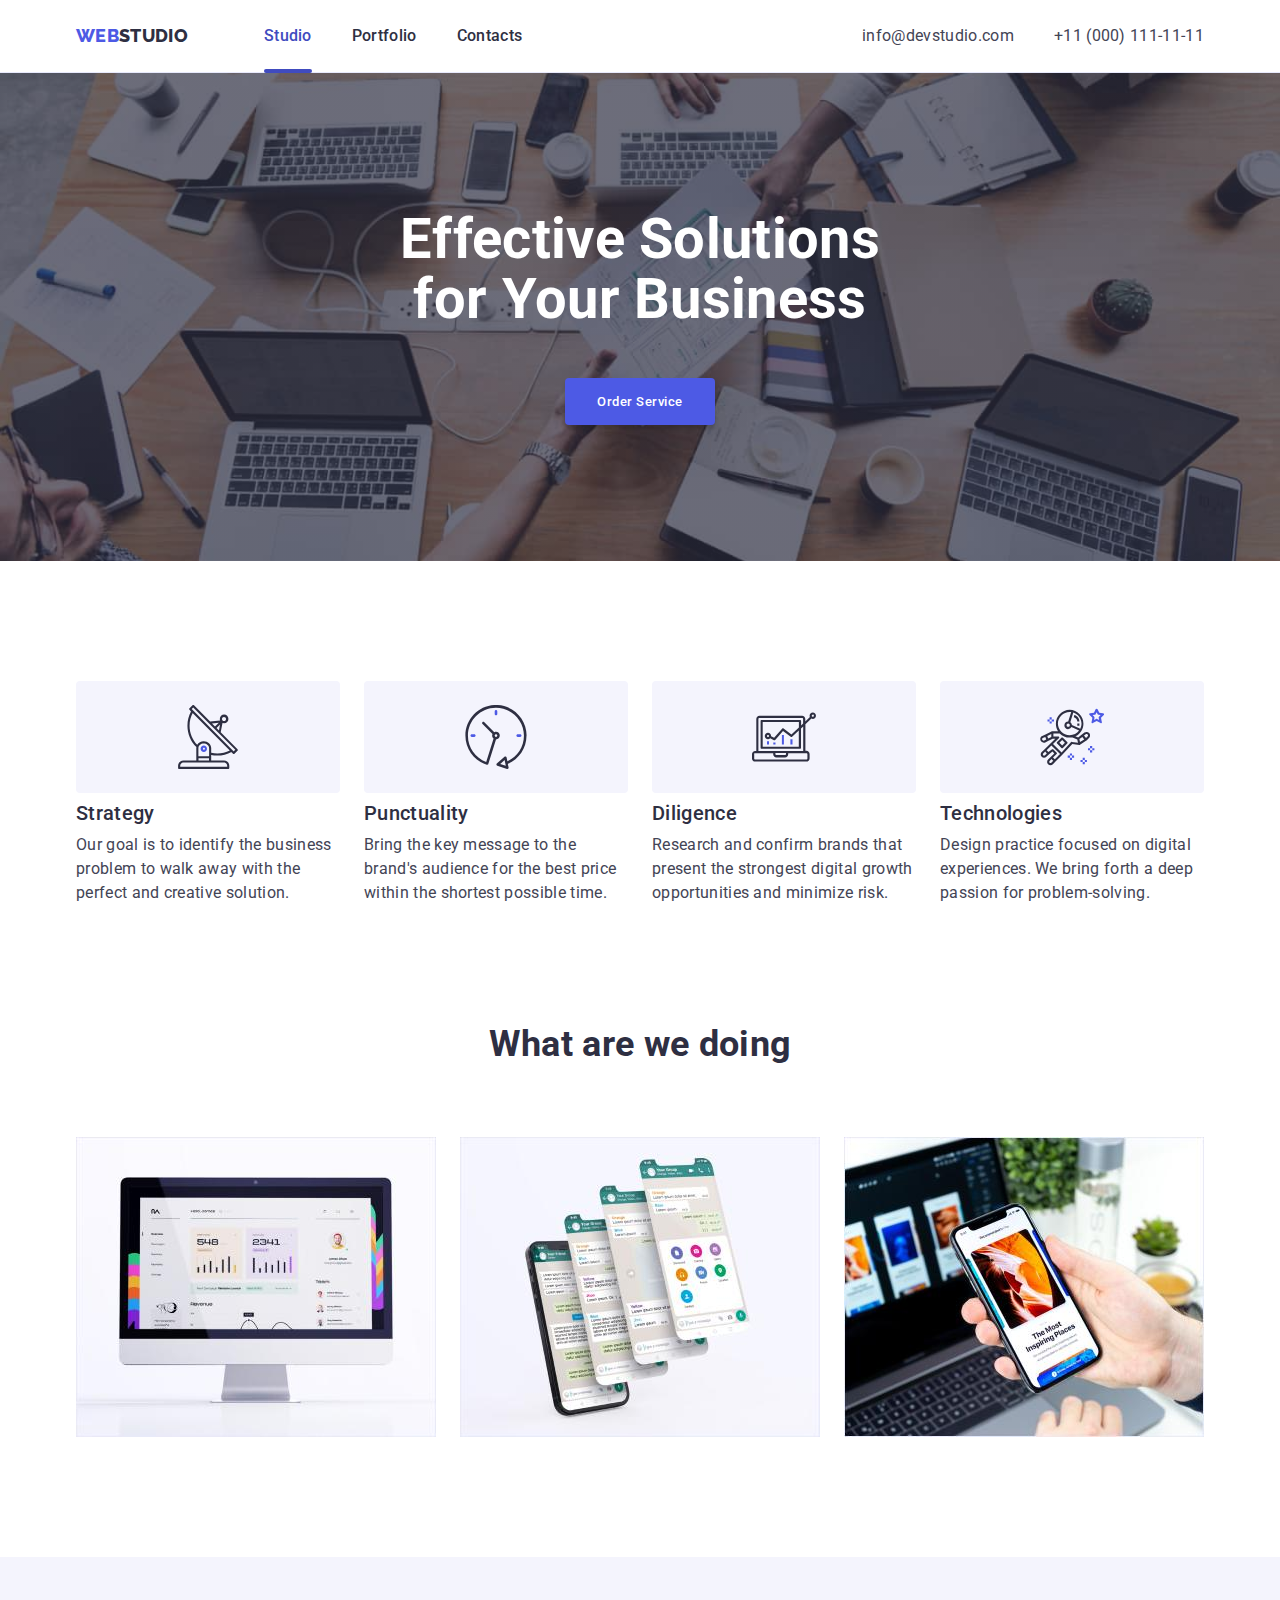
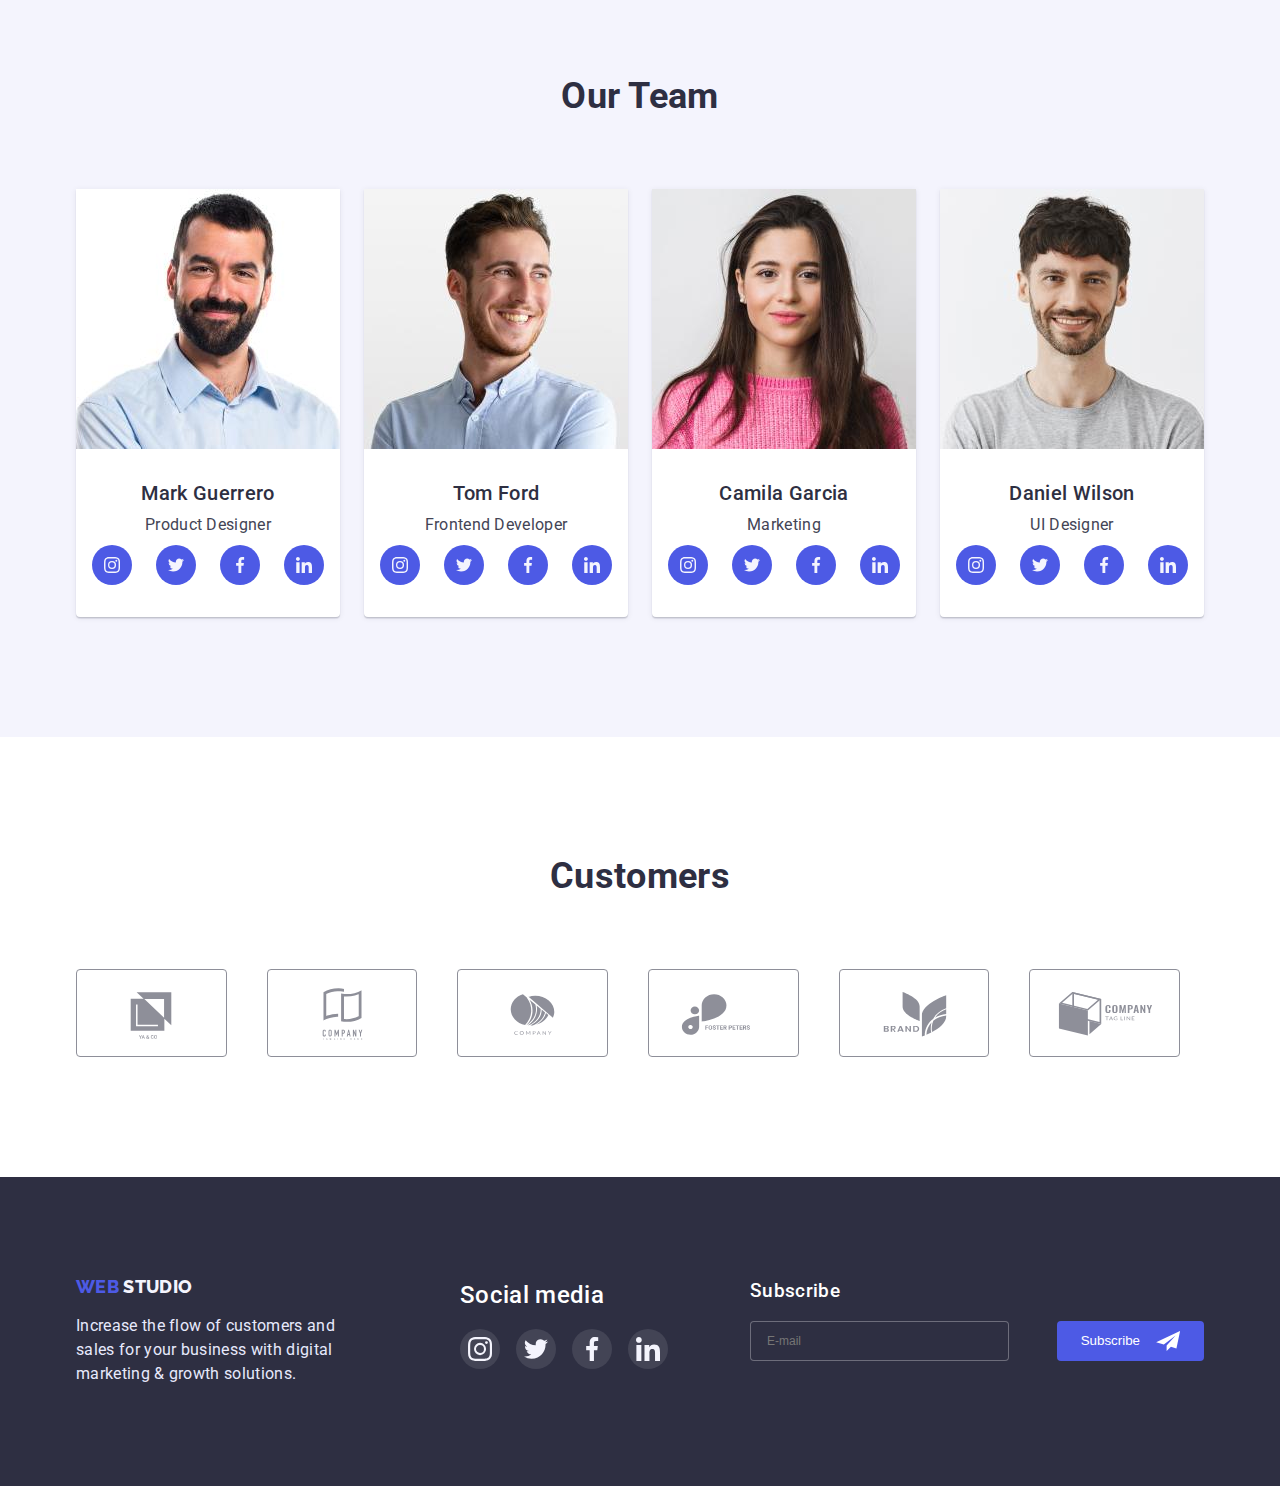
<file: index.html>
<!DOCTYPE html>
<html lang="en">
  <head>
    <meta charset="UTF-8" />
    <meta http-equiv="X-UA-Compatible" content="IE=edge" />
    <meta name="viewport" content="width=device-width, initial-scale=1.0" />
    <title>Document</title>
    <link rel="preconnect" href="https://fonts.googleapis.com" />
    <link rel="preconnect" href="https://fonts.gstatic.com" crossorigin />
    <link
      href="https://fonts.googleapis.com/css2?family=Raleway:wght@800&family=Roboto:wght@400;500;700;900&display=swap"
      rel="stylesheet"
    />
    <link
      rel="stylesheet"
      href="https://cdnjs.cloudflare.com/ajax/libs/modern-normalize/1.1.0/modern-normalize.min.css"
      integrity="sha512-wpPYUAdjBVSE4KJnH1VR1HeZfpl1ub8YT/NKx4PuQ5NmX2tKuGu6U/JRp5y+Y8XG2tV+wKQpNHVUX03MfMFn9Q=="
      crossorigin="anonymous"
      referrerpolicy="no-referrer"
    />
    <link rel="stylesheet" href="./css/styles.css" />
  </head>
  <body>
    <header class="header-navig">
      <div class="burger-container">
        <div class="mobile-container mob-continner">
          <nav class="navig-main">
            <a href="./index.html" class="navig-logo"
              ><span class="navig-logo-item">Web</span>Studio</a
            >
            <ul class="navig-link-list">
              <li class="navig-link-list-item">
                <a href="./index.html" class="navig-link stud-prtfol-activ"
                  >Studio</a
                >
              </li>
              <li class="navig-link-list-item">
                <a href="./portfolio.html" class="navig-link">Portfolio</a>
              </li>
              <li class="navig-link-list-item">
                <a href="" class="navig-link">Contacts</a>
              </li>
            </ul>
          </nav>
          <button class="mobile-menu-btn js-open-menu" type="button">
            <svg class="mobile-menu-btn-icon-open" width="32" height="22">
              <use
                class="mobile-menu-btn-open"
                href="./images/icons.svg#icon-mob-btn-open"
              ></use>
            </svg>
          </button>
          <address class="header-navig-address">
            <ul class="navig-adress-list">
              <li class="navig-adress-list-item">
                <a href="mailto:info@devstudio.com" class="navig-adress-link"
                  >info@devstudio.com</a
                >
              </li>
              <li class="navig-adress-list-item">
                <a href="tel:+110001111111" class="navig-adress-link"
                  >+11 (000) 111-11-11</a
                >
              </li>
            </ul>
          </address>
        </div>
      </div>
      <div class="container mobile-inner-container">
        <div class="mobile-menu-wraper js-menu-container">
          <button class="mobail-menu js-close-menu">
            <svg class="mobile-menu-btn-icon-close" width="8" height="8">
              <use
                class="mobile-menu-btn-close"
                href="./images/icons.svg#icon-modal-btn"
              ></use>
            </svg>
          </button>
          <nav class="mobile-nav-menu">
            <ul class="mobile-nav-lict">
              <li class="mobile-nav-list-item">
                <a
                  href="./index.html"
                  class="mobile-nav-link mob-nav-link-activ"
                  >Studio</a
                >
              </li>

              <li class="mobile-nav-list-item">
                <a href="./portfolio.html" class="mobile-nav-link">Portfolio</a>
              </li>

              <li class="mobile-nav-list-item">
                <a href="#" class="mobile-nav-link">Contacts</a>
              </li>
            </ul>
          </nav>
          <div class="mobile-wraper">
            <div class="mobile-adress-menu">
              <ul class="mobile-adress-list">
                <li class="mobile-adress-list-item">
                  <a class="mobile-adress-link" href="tel:+110001111111"
                    >+11 (000) 111-11-11</a
                  >
                </li>
                <li class="mobile-adress-list-item">
                  <a
                    class="mobile-adress-link mobile-mail-color"
                    href="mailto:info@devstudio.com"
                    >info@devstudio.com</a
                  >
                </li>
              </ul>
            </div>
            <ul class="mobile-social">
              <li class="mobile-social-list">
                <div class="mobile-social-wraper">
                  <a href="#" class="mobile-social-link">
                    <svg class="mobile-social-svg" width="22" height="22">
                      <use
                        class="mobile-social-icon"
                        href="./images/icons.svg#icon-instagram"
                      ></use>
                    </svg>
                  </a>
                </div>
              </li>
              <li class="mobile-social-list">
                <div class="mobile-social-wraper">
                  <a href="#" class="mobile-social-link">
                    <svg class="mobile-social-svg" width="22" height="22">
                      <use
                        class="mobile-social-icon"
                        href="./images/icons.svg#icon-twitter"
                      ></use>
                    </svg>
                  </a>
                </div>
              </li>
              <li class="mobile-social-list">
                <div class="mobile-social-wraper">
                  <a href="#" class="mobile-social-link">
                    <svg class="mobile-social-svg" width="22" height="22">
                      <use
                        class="mobile-social-icon"
                        href="./images/icons.svg#icon-facebook"
                      ></use>
                    </svg>
                  </a>
                </div>
              </li>
              <li class="mobile-social-list">
                <div class="mobile-social-wraper">
                  <a href="#" class="mobile-social-link">
                    <svg class="mobile-social-svg" width="22" height="22">
                      <use
                        class="mobile-social-icon"
                        href="./images/icons.svg#icon-linkedin"
                      ></use>
                    </svg>
                  </a>
                </div>
              </li>
            </ul>
          </div>
        </div>
      </div>
    </header>
    <!-- Main -->
    <main>
      <!-- Title -->
      <section class="common-section-style hero-bgc">
        <div class="container">
          <h1 class="hero-title">Effective Solutions for Your Business</h1>
          <button type="button" class="hero-title-btn" data-modal-open>
            Order Service
          </button>
        </div>
      </section>
      <!-- Strategy Punctuality Diligence Technologies -->
      <section class="common-section-style description-section">
        <div class="container">
          <h2 class="visually-hidden">Description</h2>
          <ul class="description-list">
            <li class="description-list-item">
              <div class="description-wraper-icon">
                <svg class="description-icon">
                  <use href="./images/icons.svg#icon-antenna"></use>
                </svg>
              </div>
              <h3 class="subtitle subtitle-center">Strategy</h3>
              <p class="description-item-text">
                Our goal is to identify the business problem to walk away with
                the perfect and creative solution.
              </p>
            </li>
            <li class="description-list-item">
              <div class="description-wraper-icon">
                <svg class="description-icon">
                  <use href="./images/icons.svg#icon-clock"></use>
                </svg>
              </div>
              <h3 class="subtitle subtitle-center">Punctuality</h3>
              <p class="description-item-text">
                Bring the key message to the brand's audience for the best price
                within the shortest possible time.
              </p>
            </li>
            <li class="description-list-item">
              <div class="description-wraper-icon">
                <svg class="description-icon">
                  <use href="./images/icons.svg#icon-diagram"></use>
                </svg>
              </div>
              <h3 class="subtitle subtitle-center">Diligence</h3>
              <p class="description-item-text">
                Research and confirm brands that present the strongest digital
                growth opportunities and minimize risk.
              </p>
            </li>
            <li class="description-list-item">
              <div class="description-wraper-icon">
                <svg class="description-icon">
                  <use href="./images/icons.svg#icon-astronaut"></use>
                </svg>
              </div>
              <h3 class="subtitle subtitle-center">Technologies</h3>
              <p class="description-item-text">
                Design practice focused on digital experiences. We bring forth a
                deep passion for problem-solving.
              </p>
            </li>
          </ul>
        </div>
      </section>
      <!-- What are we doing -->
      <section class="common-section-style sections-examples">
        <div class="container">
          <h2 class="section-titles">What are we doing</h2>
          <ul class="section-titles-foto">
            <li class="section-titles-foto-item">
              <img
                srcset="./images/im1.jpg 1x, ./images/im1@2x.jpg 2x"
                src="./images/im1.jpg"
                alt="computer"
                width="360"
              />
            </li>
            <li class="section-titles-foto-item">
              <img
                srcset="./images/im2.jpg 1x, ./images/im2@2x.jpg 2x"
                src="./images/im2.jpg"
                alt="smartfonses"
                width="360"
              />
            </li>
            <li class="section-titles-foto-item">
              <img
                srcset="./images/im3.jpg 1x, ./images/im3@2x.jpg 2x"
                src="./images/im3.jpg"
                alt="comp and smart"
                width="360"
              />
            </li>
          </ul>
        </div>
      </section>
      <!-- Our Team -->
      <section class="common-section-style section-team-bgc">
        <div class="container">
          <h2 class="section-titles">Our Team</h2>
          <ul class="section-team-list">
            <li class="section-team-list-card">
              <img
                srcset="./images/img1.jpg 1x, ./images/img1@2x.jpg 2x"
                src="./images/img1.jpg"
                alt="Mark Guerrero"
                width="264"
              />
              <div class="team-title-item">
                <h3 class="subtitle subtitle-carts">Mark Guerrero</h3>
                <p class="team-title-text">Product Designer</p>
                <ul class="socials-list">
                  <li class="social-link">
                    <a href="#" class="social-item">
                      <svg class="social-icon">
                        <use href="./images/icons.svg#icon-instagram"></use>
                      </svg>
                    </a>
                  </li>
                  <li class="social-link">
                    <a href="#" class="social-item">
                      <svg class="social-icon">
                        <use href="./images/icons.svg#icon-twitter"></use>
                      </svg>
                    </a>
                  </li>
                  <li class="social-link">
                    <a href="#" class="social-item">
                      <svg class="social-icon">
                        <use href="./images/icons.svg#icon-facebook"></use>
                      </svg>
                    </a>
                  </li>
                  <li class="social-link">
                    <a href="#" class="social-item">
                      <svg class="social-icon">
                        <use href="./images/icons.svg#icon-linkedin"></use>
                      </svg>
                    </a>
                  </li>
                </ul>
              </div>
            </li>
            <li class="section-team-list-card">
              <img
                srcset="./images/img2.jpg 1x, ./images/img2@2x.jpg 2x"
                src="./images/img2.jpg"
                alt="Tom Ford"
                width="264"
              />
              <div class="team-title-item">
                <h3 class="subtitle subtitle-carts">Tom Ford</h3>
                <p class="team-title-text">Frontend Developer</p>
                <ul class="socials-list">
                  <li class="social-link">
                    <a href="#" class="social-item">
                      <svg class="social-icon">
                        <use href="./images/icons.svg#icon-instagram"></use>
                      </svg>
                    </a>
                  </li>
                  <li class="social-link">
                    <a href="#" class="social-item">
                      <svg class="social-icon">
                        <use href="./images/icons.svg#icon-twitter"></use>
                      </svg>
                    </a>
                  </li>
                  <li class="social-link">
                    <a href="#" class="social-item">
                      <svg class="social-icon">
                        <use href="./images/icons.svg#icon-facebook"></use>
                      </svg>
                    </a>
                  </li>
                  <li class="social-link">
                    <a href="#" class="social-item">
                      <svg class="social-icon">
                        <use href="./images/icons.svg#icon-linkedin"></use>
                      </svg>
                    </a>
                  </li>
                </ul>
              </div>
            </li>
            <li class="section-team-list-card">
              <img
                srcset="./images/img3.jpg 1x, ./images/img3@2x.jpg 2x"
                src="./images/img3.jpg"
                alt="Camila Garcia"
                width="264"
              />
              <div class="team-title-item">
                <h3 class="subtitle subtitle-carts">Camila Garcia</h3>
                <p class="team-title-text">Marketing</p>
                <ul class="socials-list">
                  <li class="social-link">
                    <a href="#" class="social-item">
                      <svg class="social-icon">
                        <use href="./images/icons.svg#icon-instagram"></use>
                      </svg>
                    </a>
                  </li>
                  <li class="social-link">
                    <a href="#" class="social-item">
                      <svg class="social-icon">
                        <use href="./images/icons.svg#icon-twitter"></use>
                      </svg>
                    </a>
                  </li>
                  <li class="social-link">
                    <a href="#" class="social-item">
                      <svg class="social-icon">
                        <use href="./images/icons.svg#icon-facebook"></use>
                      </svg>
                    </a>
                  </li>
                  <li class="social-link">
                    <a href="#" class="social-item">
                      <svg class="social-icon">
                        <use href="./images/icons.svg#icon-linkedin"></use>
                      </svg>
                    </a>
                  </li>
                </ul>
              </div>
            </li>
            <li class="section-team-list-card">
              <img
                srcset="./images/img4.jpg 1x, ./images/img4@2x.jpg 2x"
                src="./images/img4.jpg"
                alt="Daniel Wilson"
                width="264"
              />
              <div class="team-title-item">
                <h3 class="subtitle subtitle-carts">Daniel Wilson</h3>
                <p class="team-title-text">UI Designer</p>
                <ul class="socials-list">
                  <li class="social-link">
                    <a href="#" class="social-item">
                      <svg class="social-icon">
                        <use href="./images/icons.svg#icon-instagram"></use>
                      </svg>
                    </a>
                  </li>
                  <li class="social-link">
                    <a href="#" class="social-item">
                      <svg class="social-icon">
                        <use href="./images/icons.svg#icon-twitter"></use>
                      </svg>
                    </a>
                  </li>
                  <li class="social-link">
                    <a href="#" class="social-item">
                      <svg class="social-icon">
                        <use href="./images/icons.svg#icon-facebook"></use>
                      </svg>
                    </a>
                  </li>
                  <li class="social-link">
                    <a href="#" class="social-item">
                      <svg class="social-icon">
                        <use href="./images/icons.svg#icon-linkedin"></use>
                      </svg>
                    </a>
                  </li>
                </ul>
              </div>
            </li>
          </ul>
        </div>
      </section>
      <!-- Customers -->
      <section class="common-section-style customers">
        <div class="container">
          <h2 class="section-titles">Customers</h2>
          <ul class="customers-list">
            <li class="customers-link">
              <a href="#" class="customers-item">
                <svg class="customers-icon" width="104" height="56">
                  <use href="./images/icons.svg#icon-ya-co"></use>
                </svg>
              </a>
            </li>
            <li class="customers-link">
              <a href="#" class="customers-item">
                <svg class="customers-icon" width="104" height="56">
                  <use href="./images/icons.svg#icon-co-teg-here"></use>
                </svg>
              </a>
            </li>
            <li class="customers-link">
              <a href="#" class="customers-item">
                <svg class="customers-icon" width="104" height="56">
                  <use href="./images/icons.svg#icon-company"></use>
                </svg>
              </a>
            </li>
            <li class="customers-link">
              <a href="#" class="customers-item">
                <svg class="customers-icon" width="104" height="56">
                  <use href="./images/icons.svg#icon-fos-pet"></use>
                </svg>
              </a>
            </li>
            <li class="customers-link">
              <a href="#" class="customers-item">
                <svg class="customers-icon" width="104" height="56">
                  <use href="./images/icons.svg#icon-brand"></use>
                </svg>
              </a>
            </li>
            <li class="customers-link">
              <a href="#" class="customers-item">
                <svg class="customers-icon" width="104" height="56">
                  <use href="./images/icons.svg#icon-com-teg-line"></use>
                </svg>
              </a>
            </li>
          </ul>
        </div>
      </section>
    </main>
    <!-- WEB STUDIO -->
    <footer class="common-section-style footer-main-bgc">
      <div class="container">
        <div class="footer-wraper">
          <div class="footer-main-wraper-inner">
            <a href="./index.html" class="footer-logo"
              ><span class="footer-logo-item">Web</span> Studio</a
            >
            <p class="footer-text">
              Increase the flow of customers and sales for your business with
              digital marketing & growth solutions.
            </p>
          </div>
          <div class="footer-wraper-inner">
            <h2 class="footer-wraper-inner-title">Social media</h2>
            <ul class="footer-socials-list">
              <li class="footer-social-link">
                <a href="#" class="footer-social-item">
                  <svg class="footer-social-icon">
                    <use href="./images/icons.svg#icon-instagram"></use>
                  </svg>
                </a>
              </li>
              <li class="footer-social-link">
                <a href="#" class="footer-social-item">
                  <svg class="footer-social-icon">
                    <use href="./images/icons.svg#icon-twitter"></use>
                  </svg>
                </a>
              </li>
              <li class="footer-social-link">
                <a href="#" class="footer-social-item">
                  <svg class="footer-social-icon">
                    <use href="./images/icons.svg#icon-facebook"></use>
                  </svg>
                </a>
              </li>
              <li class="footer-social-link">
                <a href="#" class="footer-social-item">
                  <svg class="footer-social-icon">
                    <use href="./images/icons.svg#icon-linkedin"></use>
                  </svg>
                </a>
              </li>
            </ul>
          </div>
          <form class="foter-form-wraper" name="footer-form">
            <h3 class="footer-wraper-inner-title">Subscribe</h3>

            <div class="footer-wraper-btn">
              <label for="footer-email"></label>
              <input
                class="footer-form-email"
                type="email"
                name="email"
                id="footer-email"
                placeholder="E-mail"
              />
              <!-- <div class="fotter-btn-inner"> -->
              <button class="footer-form-btn" type="submit">
                Subscribe
                <svg class="footer-form-icon" width="24" height="20">
                  <use href="./images/icons.svg#icon-form-telegram"></use>
                </svg>
              </button>
              <!-- </div> -->
            </div>
          </form>
        </div>
      </div>
    </footer>
    <!-- Modal winow -->
    <div class="back-drop is-hidden" data-modal>
      <div class="modal">
        <button class="modal-btn-close" type="button" data-modal-close>
          <svg class="modal-btn-svg" width="8" height="8">
            <use href="./images/icons.svg#icon-modal-btn"></use>
          </svg>
        </button>
        <!-- Modal form -->

        <h2 class="modal-form-title">
          Leave your contacts and we will call you back
        </h2>
        <form class="modal-form-list" name="modal-form">
          <label for="user-name" class="modal-form-label"
            >Name

            <input
              class="form-input"
              type="text"
              name="name"
              id="user-name"
              autofocus
            />
            <svg class="user-name-svg" width="18" height="24">
              <use href="./images/icons.svg#icon-person"></use>
            </svg>
          </label>
          <label for="user-phone" class="modal-form-label"
            >Phone

            <input class="form-input" type="tel" name="phone" id="user-phone" />
            <svg class="user-name-svg" width="18" height="24">
              <use href="./images/icons.svg#icon-phone"></use>
            </svg>
          </label>
          <label for="user-email" class="modal-form-label"
            >Email

            <input
              class="form-input"
              type="email"
              name="email"
              id="user-email"
            />
            <svg class="user-name-svg" width="18" height="24">
              <use href="./images/icons.svg#icon-email"></use>
            </svg>
          </label>
          <label for="user-comment" class="modal-form-label"
            >Comment
            <textarea
              class="form-input form-textarea"
              name="comment"
              id="user-comment"
              placeholder="Text input"
            ></textarea>
          </label>

          <div class="customers-icon-wraper">
            <input
              type="checkbox"
              id="checkbox-users"
              class="user-checkbox"
              name="checkbox-privacy-policy"
            />
            <div class="checkbox-icon">
              <svg class="checkbox-icon-svg" width="10" height="8">
                <use href="./images/icons.svg#icon-checkbox-vector"></use>
              </svg>
            </div>
            <label for="checkbox-users" class="checkbox-label">
              I accept the terms and conditions of the</label
            >
            <a href="#" class="checkbox-user-policy">Privacy Policy</a>
          </div>
          <button class="modal-form-btn" type="submit">Send</button>
        </form>
      </div>
    </div>
    <script src="./js/mobile-menu.js"></script>
    <script src="./js/modal.js"></script>
  </body>
</html>
</file>
<file: css/styles.css>
:root {
  --modal-bgc: #fcfcfc;
  --primary-brand-iris: #4d5ae5;
  --pressed-state: #404bbf;
  --primary-navy-blue: #2e2f42;
  --secondary-slate: #434455;
  --secondary-cornflower: #e7e9fc;
  --cloud: #f4f4fd;
  --white: #fff;
  --green: #31d0aa;
  --light-slate: #8e8f99;
  --porfol-box-shedow: 0px 1px 6px rgba(46, 47, 66, 0.08),
    0px 1px 1px rgba(46, 47, 66, 0.16), 0px 2px 1px rgba(46, 47, 66, 0.08);
  --team-box-shedow: 0px 1px 6px rgba(46, 47, 66, 0.08),
    0px 1px 1px rgba(46, 47, 66, 0.16), 0px 2px 1px rgba(46, 47, 66, 0.08);
  --portfol-btn-box-shedow: 0px 3px 1px rgba(0, 0, 0, 0.1),
    0px 2px 1px rgba(0, 0, 0, 0.08), 0px 2px 2px rgba(0, 0, 0, 0.12);
  --delay-brand: 250ms;
  --timing-brand: cubic-bezier(0.4, 0, 0.2, 1);
  --modal-shadow: 0px 1px 1px rgba(0, 0, 0, 0.14),
    0px 1px 3px rgba(0, 0, 0, 0.12), 0px 2px 1px rgba(0, 0, 0, 0.2);
  --modal-window-bgc: rgba(46, 47, 66, 0.4);
}

*,
*::before,
*::after {
  margin: 0;
  padding: 0;
  box-sizing: border-box;
}

/* font-family: 'Roboto',sans-serif; */
body {
  font-family: "Roboto", sans-serif;
  color: var(--secondary-slate);
  font-weight: 400;
  font-size: 16px;
  line-height: 1.5;
  letter-spacing: 0.02em;
  outline: none;
}

ul,
ol {
  list-style-type: none;
}

a {
  text-decoration: none;
}

img {
  display: block;
  max-width: 100%;
  height: auto;
}

.visually-hidden {
  position: absolute;
  width: 1px;
  height: 1px;
  margin: -1px;
  border: 0;
  padding: 0;
  white-space: nowrap;
  clip-path: inset(100%);
  clip: rect(0 0 0 0);
  overflow: hidden;
}

.container {
  width: 100%;
  padding: 0 15px;
}

@media screen and (min-width: 480px) {
  .container {
    max-width: 428px;
    margin: 0 auto;
  }
}

@media screen and (min-width: 768px) {
  .container {
    max-width: 768px;
  }

  .mobile-menu-btn {
    display: none;
  }
}

@media screen and (min-width: 1158px) {
  .container {
    max-width: 1158px;
  }
}

.burger-container {
  max-width: 100%;
  padding: 0 15px;
}

@media screen and (min-width: 768px) {
  .burger-container {
    max-width: 768px;
    margin: 0 auto;
  }
}

@media screen and (min-width: 1158px) {
  .burger-container {
    max-width: 1158px;
  }
}

/* all Title h3,Portfolio  h2 */

.common-section-style {
  padding-top: 96px;
}
@media screen and (min-width: 1158px) {
  .common-section-style {
    padding-top: 120px;
    padding-bottom: 120px;
  }
}
@media screen and (min-width: 1158px) {
  .common-section-style:last-child {
    padding-bottom: 120px;
  }
}

.subtitle {
  font-weight: 500;
  font-size: 20px;
  line-height: 1.2;
  color: var(--primary-navy-blue);
  margin-bottom: 8px;
}

@media screen and (min-width: 1158px) {
  .subtitle {
    margin-bottom: 8px;
  }
}

/* all title h2 */
.section-titles {
  text-align: center;
  margin-bottom: 72px;
  font-weight: 700;
  font-size: 36px;
  line-height: 1.11;
  color: var(--primary-navy-blue);
}

/* Header */
/* navigation menu */
.header-navig {
  border-bottom: 1px solid var(--secondary-cornflower);
}

/* brand logo */
.navig-logo {
  display: block;
  font-family: "Raleway", sans-serif;
  font-weight: 800;
  font-size: 18px;
  line-height: 1.34;
  text-transform: uppercase;
  color: var(--primary-navy-blue);
}

.navig-logo-item {
  color: var(--primary-brand-iris);
}

@media screen and (min-width: 768px) {
  .mobile-container {
    display: flex;
    align-items: center;
  }

  .navig-link-list {
    display: flex;
    margin-left: 120px;
  }

  .navig-link-list-item:not(:last-child) {
    margin-right: 40px;
  }

  .navig-main {
    display: flex;
    align-items: center;
  }

  .navig-link {
    display: block;
    padding-top: 24px;
    padding-bottom: 24px;
    font-weight: 500;
    color: var(--primary-navy-blue);
    transition-property: color;
    transition-duration: var(--delay-brand);
    transition-timing-function: var(--timing-brand);
  }

  .navig-link:hover,
  .navig-link:focus {
    color: var(--pressed-state);
  }

  .stud-prtfol-activ {
    position: relative;
    font-weight: 500;
    color: var(--pressed-state);
  }

  .stud-prtfol-activ::after {
    content: "";
    display: block;
    position: absolute;
    width: 100%;
    height: 4px;
    bottom: -1px;
    border-radius: 2px;
    background-color: var(--pressed-state);
    font-weight: 500;
    color: var(--pressed-state);
  }
  .header-navig-address {
    display: flex;
    margin-left: auto;
  }
  .navig-adress-list {
    display: flex;
    flex-direction: column;

    gap: 12px;
  }

  .navig-adress-link {
    display: block;
    font-size: 12px;
    line-height: 1.17;
    font-style: normal;
    color: var(--secondary-slate);
    transition-property: color;
    transition-duration: var(--delay-brand);
    transition-timing-function: var(--timing-brand);
  }
  .navig-adress-link:hover,
  .navig-adress-link:focus {
    color: var(--pressed-state);
  }
}

@media screen and (min-width: 1158px) {
  /* Header navig address */
  .navig-link-list {
    margin-left: 76px;
  }
  .header-navig-address {
    display: flex;
    margin-left: auto;
  }

  .navig-adress-list {
    display: flex;
    flex-direction: row;
    gap: 0;
  }

  .navig-adress-list-item:not(:last-child) {
    margin-right: 40px;
  }

  .navig-adress-link {
    padding-top: 24px;
    padding-bottom: 24px;
  }
  @media screen and (min-width: 1158px) {
    .navig-adress-link {
      font-size: 16px;
    }
  }
  .navig-adress-list-item:first-child {
    padding-top: 0;
  }

  /* Studio profil Activve Stnatus */
}

@media screen and (max-width: 767px) {
  .mobile-container {
    display: flex;
    justify-content: space-between;
  }
  .mob-continner {
    padding: 24px 0 22px;
  }
  .navig-link-list {
    display: none;
  }

  .header-navig-address {
    display: none;
  }

  .navig-main {
    display: flex;
  }
}

/* Mobile Menu */
.mobile-menu-wraper {
  position: fixed;
  z-index: 1000;
  width: 100%;
  height: 100%;
  top: 0;
  left: 0;
  background-color: var(--white);
  overflow-y: scroll;

  opacity: 0;
  visibility: hidden;
  pointer-events: none;
  transition-property: opacity, visibility;
  transition-duration: var(--delay-brand);
  transition-timing-function: var(--timing-brand);
}

.mobile-menu-wraper.is-open {
  opacity: 1;
  visibility: visible;
  pointer-events: auto;
}
.mobile-menu-wraper {
  display: flex;
  flex-direction: column;
  justify-content: space-between;
  padding: 80px 35px 40px 40px;
}
.mobile-menu-btn {
  background-color: transparent;
  border: none;
  line-height: 0;
}

.mobile-menu-btn-open {
  stroke: var(--primary-navy-blue);
}

/* Mobail menu */
.mobile-inner-container {
  position: relative;
}
.mobail-menu {
  position: absolute;
  top: 24px;
  right: 24px;
  width: 24px;
  height: 24px;
  line-height: 0;
  border: 1px solid var(--light-slate);
  background-color: var(--secondary-cornflower);
  border-radius: 100%;
}

.mobile-menu-btn-close {
  display: block;
}

.mobile-nav-menu {
  display: flex;
  flex-direction: column;
}

.mobile-nav-list-item:not(:last-child) {
  margin-bottom: 40px;
}

.mobile-nav-link {
  font-weight: 700;
  font-size: 36px;
  line-height: 1.11;
  color: var(--primary-navy-blue);
}
.mob-nav-link-activ {
  color: var(--primary-brand-iris);
}

.mobile-wraper {
  display: flex;
  flex-direction: column;
}
/* mobole adress */

.mobile-adress-list-item:first-child {
  font-weight: 700;
  font-size: 36px;
  line-height: 1.11;
  margin-bottom: 40px;
}

.mobile-adress-list-item:last-child {
  font-weight: 500;
  font-size: 20px;
  line-height: 1.2;
  margin-bottom: 48px;
}
.mobile-adress-link {
  color: var(--primary-brand-iris);
}
.mobile-mail-color {
  color: var(--primary-navy-blue);
}

/* Mobile social menu */
.mobile-social {
  display: flex;
  width: 100%;
  max-width: 328px;
  justify-content: space-between;
  flex-wrap: wrap;
}

.mobile-social-wraper {
  position: relative;
  width: 40px;
  height: 40px;
  background-color: var(--primary-brand-iris);
  border-radius: 100%;
}

.mobile-social-svg {
  position: absolute;
  top: 50%;
  left: 50%;
  transform: translate(-50%, -50%);
  fill: var(--white);
}

/* Footer */
.footer-logo {
  display: block;
  font-family: "Raleway", sans-serif;
  font-weight: 800;
  font-size: 18px;
  line-height: 1.16;
  text-transform: uppercase;
  color: var(--cloud);
  margin-bottom: 16px;
}

.footer-logo-item {
  color: var(--primary-brand-iris);
}

.footer-text {
  color: var(--secondary-cornflower);
  max-width: 264px;
}

.footer-main-bgc {
  background-color: var(--primary-navy-blue);
  padding-top: 100px;
  padding-bottom: 100px;
}

/* footer social link */
.footer-wraper {
  display: flex;
  flex-direction: column;
  flex-wrap: wrap;
  gap: 72px;
}
@media screen and (min-width: 768px) {
  .footer-wraper {
    display: flex;
    flex-wrap: wrap;
    flex-direction: row;
    gap: 0;

    max-width: 552px;
    margin: 0 auto;
  }
}

@media screen and (min-width: 1158px) {
  .footer-wraper {
    display: flex;
    flex-wrap: nowrap;
    flex-direction: row;
    max-width: none;
  }
}

.footer-main-wraper-inner {
  width: 100%;
  max-width: 264px;
  margin: 0 auto;
}

@media screen and (min-width: 768px) {
  .footer-main-wraper-inner {
    width: 100%;
    max-width: 264px;
    margin: 0;
    margin-right: 24px;
    margin-bottom: 72px;
  }
}

@media screen and (min-width: 1158px) {
  .footer-main-wraper-inner {
    width: 100%;
    max-width: 264px;
    margin-bottom: 0;
    margin-right: 120px;
  }
}

.footer-wraper-inner-title {
  font-weight: 500;
  color: var(--white);
  margin-bottom: 16px;
}

.footer-wraper-inner {
  width: 100%;
  max-width: 208px;
  margin: 0 auto;
}

@media screen and (min-width: 768px) {
  .footer-wraper-inner {
    width: 100%;
    max-width: 208px;
    margin: 0;
  }
}

@media screen and (min-width: 1158px) {
  .footer-wraper-inner {
    width: 100%;
    max-width: 208px;
    margin-right: auto;
  }
}

.footer-socials-list {
  display: flex;
  gap: 16px;
}

.footer-social-link {
  width: 40px;
  height: 40px;
  outline: none;
}

.footer-social-item {
  display: flex;
  align-items: center;
  justify-content: center;
  width: 100%;
  height: 100%;
  background-color: var(--secondary-slate);
  border-radius: 50%;
  transition-property: background-color;
  transition-duration: var(--delay-brand);
  transition-timing-function: var(--timing-brand);
}

.footer-social-item:hover,
.footer-social-item:focus {
  background-color: var(--green);
}

.footer-social-icon {
  width: 24px;
  height: 24px;
  fill: var(--cloud);
}

/* footer form */

.foter-form-wraper {
  width: 100%;
  max-width: 454px;
}
.footer-form-btn {
  display: flex;
  justify-content: center;
  align-items: center;
  gap: 16px;
  font-weight: 500;
  width: 164px;
  height: 40px;
  padding: 8px 24px;
  color: var(--white);
  border-radius: 4px;
  background-color: var(--primary-brand-iris);
  border: none;
  text-align: start;
  transition-property: background-color;
  transition-duration: var(--delay-brand);
  transition-timing-function: var(--timing-brand);
  cursor: pointer;
  margin: 0 auto;
}

@media screen and (min-width: 768px) {
  .footer-form-btn {
    margin-left: 24px;
  }
}

.footer-form-btn:hover,
.footer-form-btn:focus {
  background-color: var(--pressed-state);
}

@media screen and (min-width: 768px) {
  .footer-wraper-btn {
    display: flex;
  }
}

@media screen and (min-width: 1158px) {
  .footer-wraper-btn {
    display: flex;
  }
}

.footer-form-email {
  display: block;
  margin: 0 auto;
  font-size: 12px;
  line-height: 2;
  width: 100%;
  height: 40px;
  border-radius: 4px;
  color: var(--white);
  background-color: var(--primary-navy-blue);
  border: 1px solid rgba(255, 255, 255, 0.3);
  padding-left: 16px;
  outline: none;
  margin-bottom: 16px;
  transition: border-color var(--delay-brand) var(--timing-brand);
}

@media screen and (min-width: 1158px) {
  .footer-form-email {
    font-size: 12px;
    line-height: 2;
    width: 100%;
    max-width: 264px;
    height: 40px;
    margin-right: 24px;
    border-radius: 4px;
    color: var(--white);
    background-color: var(--primary-navy-blue);
    border: 1px solid rgba(255, 255, 255, 0.3);
    padding-left: 16px;
    outline: none;
    transition: border-color var(--delay-brand) var(--timing-brand);
  }
}

.footer-form-email::placeholder {
  font-size: 12px;
  line-height: 2;
}

.footer-form-email:focus {
  border-color: var(--pressed-state);
}
.footer-form-icon {
  fill: var(--white);
}

@media screen and (max-width: 767px) {
  .footer-logo {
    text-align: center;
  }
  .footer-wraper-inner-title {
    text-align: center;
  }
}

/* Main page Index.html */
/* Hero */
.hero-bgc {
  max-width: 1440px;
  margin-left: auto;
  margin-right: auto;
  background-color: var(--primary-navy-blue);
  padding: 136px 0;
  border: none;
  outline: none;
  background-image: linear-gradient(
      rgba(46, 47, 66, 0.7),
      rgba(46, 47, 66, 0.7)
    ),
    url("../images/hero-image.jpg");
  background-repeat: no-repeat;
  background-position: center;
  background-size: cover;
  background-attachment: scroll;
}

@media screen and (min-device-pixel-ratio: 2),
  (min-resolution: 192dpi),
  (min-resolution: 2dppx) {
  .hero-bgc {
    background-image: linear-gradient(
        rgba(46, 47, 66, 0.7),
        rgba(46, 47, 66, 0.7)
      ),
      url("../images/hero-image@2x.jpg");
  }
}

@media screen and (min-width: 428px),
  (min-device-pixel-ratio: 2),
  (min-resolution: 192dpi),
  (min-resolution: 2dppx) {
  .hero-bgc {
    background-image: linear-gradient(
        rgba(46, 47, 66, 0.7),
        rgba(46, 47, 66, 0.7)
      ),
      url("../images/hero-image-mobile@2x.jpg");
  }
}
@media screen and (min-width: 428px) {
  .hero-bgc {
    background-image: linear-gradient(
        rgba(46, 47, 66, 0.7),
        rgba(46, 47, 66, 0.7)
      ),
      url("../images/hero-image-mobile.jpg");
  }
}
@media screen and (min-width: 768px),
  (min-device-pixel-ratio: 2),
  (min-resolution: 192dpi),
  (min-resolution: 2dppx) {
  .hero-bgc {
    background-image: linear-gradient(
        rgba(46, 47, 66, 0.7),
        rgba(46, 47, 66, 0.7)
      ),
      url("../images/hero-image-tablet@2x.jpg");
  }
}
@media screen and (min-width: 768px) {
  .hero-bgc {
    background-image: linear-gradient(
        rgba(46, 47, 66, 0.7),
        rgba(46, 47, 66, 0.7)
      ),
      url("../images/hero-image-tablet.jpg");
  }
}
@media screen and (min-width: 1158px),
  (min-device-pixel-ratio: 2),
  (min-resolution: 192dpi),
  (min-resolution: 2dppx) {
  .hero-bgc {
    background-image: linear-gradient(
        rgba(46, 47, 66, 0.7),
        rgba(46, 47, 66, 0.7)
      ),
      url("../images/hero-image@2x.jpg");
  }
}
@media screen and (min-width: 1158px) {
  .hero-bgc {
    background-image: linear-gradient(
        rgba(46, 47, 66, 0.7),
        rgba(46, 47, 66, 0.7)
      ),
      url("../images/hero-image.jpg");
  }
}

.hero-title {
  max-width: 494px;
  margin: 0 auto;
  margin-bottom: 48px;
  text-align: center;
  font-weight: 700;
  font-size: 36px;
  line-height: 1.11;
  color: Var(--white);
}

@media screen and (min-width: 480px) {
  .hero-title {
    max-width: 494px;
    margin: 0 auto;
    margin-bottom: 48px;
    text-align: center;
    font-weight: 700;
    font-size: 56px;
    line-height: 1.08;
    color: Var(--white);
  }
}
/* hero btn */
.hero-title-btn {
  font-family: "Roboto", sans-serif;
  font-weight: 500;
  letter-spacing: 0.04em;
  display: block;
  margin: 0 auto;
  padding: 16px 32px;
  cursor: pointer;
  background-color: var(--primary-brand-iris);
  color: var(--white);
  border-radius: 4px;
  outline: none;
  box-shadow: 0px 4px 4px rgba(0, 0, 0, 0.15);
  border: none;
  transition-property: background-color;
  transition-duration: var(--delay-brand);
  transition-timing-function: var(--timing-brand);
}

.hero-title-btn:hover,
.hero-title-btn:focus {
  background-color: var(--pressed-state);
}

/* Strategy Punctuality Diligence Technologies */
.subtitle-center {
  text-align: center;
  font-weight: 700;
  font-size: 36px;
  line-height: 1.11;
  color: var(--primary-navy-blue);
  margin-bottom: 8px;
}
@media screen and (min-width: 768px) {
  .subtitle-center {
    text-align: start;
  }
}

@media screen and (min-width: 1158px) {
  .subtitle-center {
    font-weight: 500;
    font-size: 20px;
    line-height: 1.2;
    color: var(--primary-navy-blue);
    margin-bottom: 8px;
  }
}
@media screen and (min-width: 1158px) {
  .description-section {
    padding-bottom: 0;
  }
}

.description-list {
  display: flex;
  flex-wrap: wrap;
  padding: 0;
}

.description-list-item:last-child {
  margin-right: 0;
}
.description-list-item:last-child {
  margin-bottom: 0;
}

.description-list-item {
  width: 100%;
}
@media screen and (min-width: 768px) {
  .description-list-item {
    flex-basis: calc(100% / 2 - 24px);
    margin-right: 24px;
  }
}
@media screen and (min-width: 1158px) {
  .description-list-item {
    flex-basis: calc((100% - 72px) / 4);
    margin-right: 24px;
  }
}

.description-wraper-icon {
  align-items: center;
  justify-content: center;
  display: flex;
  height: 112px;
  background-color: var(--cloud);
  border-radius: 4px;
  margin-bottom: 8px;
}

.description-icon {
  width: 64px;
  height: 64px;
}

@media screen and (max-width: 1157px) {
  .description-wraper-icon {
    display: none;
  }
  .description-item-text {
    font-weight: 500;
  }
}

/* What are we doing */

.section-titles-foto {
  display: flex;
}
.section-titles-foto-item {
  margin-right: 24px;
}
.section-titles-foto-item:last-child {
  margin-right: 0;
}

@media screen and (max-width: 1157px) {
  .sections-examples {
    display: none;
  }
}

@media screen and (max-width: 767px) {
  .subtitle-carts {
    font-weight: 500;
    font-size: 20px;
    line-height: 1.2;
    color: var(--primary-navy-blue);
    margin-bottom: 8px;
  }
}

/* Our Team */
.section-team-bgc {
  background-color: var(--cloud);
}

.section-team-list {
  display: flex;
  justify-content: center;
  flex-wrap: wrap;
}

.section-team-list-card {
  width: 100%;
  max-width: 264px;
  background-color: var(--white);
  box-shadow: var(--team-box-shedow);
  border-radius: 0px 0px 4px 4px;
}
.section-team-list-card:last-child {
  margin-bottom: 0;
}
@media screen and (min-width: 768px) {
  .section-team-list-card:not(:nth-child(2n)) {
    margin-right: 24px;
  }
}

@media screen and (min-width: 1158px) {
  .section-team-list-card {
    width: calc((100% - 72px) / 4);
    background-color: var(--white);
    box-shadow: var(--team-box-shedow);
    border-radius: 0px 0px 4px 4px;
    margin-right: 24px;
  }
}

.section-team-list-card:last-child {
  margin-right: 0;
}

.team-title-item {
  width: 100%;
  text-align: center;
  padding: 32px 16px;
}

.team-title-text {
  margin-bottom: 8px;
}

/* Our team socials links */
.socials-list {
  display: flex;
  justify-content: space-between;
}

.social-link {
  width: 40px;
  height: 40px;
}

.social-item {
  display: flex;
  align-items: center;
  justify-content: center;
  width: 100%;
  height: 100%;
  background-color: var(--primary-brand-iris);
  border-radius: 50%;
  outline: none;
  transition-property: background-color;
  transition-duration: var(--delay-brand);
  transition-timing-function: var(--timing-brand);
}

.social-item:hover,
.social-item:focus {
  background-color: var(--pressed-state);
}

.social-icon {
  width: 16px;
  height: 16px;
  fill: var(--cloud);
}

/* Customers */

.customers-list {
  display: flex;
  flex-wrap: wrap;
  justify-content: center;
  gap: 72px 16px;
}

@media screen and (min-width: 1158px) {
  .customers-list {
    flex-wrap: nowrap;
    justify-content: space-between;
  }
}

.customers-link {
  width: 190px;
  height: 88px;
}

@media screen and (min-width: 768px) {
  .customers-link {
    display: flex;
    align-items: center;
    justify-content: center;
    width: 100%;
    max-width: 168px;
    max-height: 88px;
    flex-basis: calc(100% / 3 - 24px);
    margin-right: 24px;
  }
}

@media screen and (min-width: 1158px) {
  .customers-link {
    width: calc((100% - 120px) / 6);
    height: 88px;
  }
}

.customers-item {
  display: flex;
  align-items: center;
  justify-content: center;
  width: 100%;
  max-width: 190px;
  height: 100%;
  border: 1px solid var(--light-slate);
  border-radius: 4px;
  outline: none;
  transition-property: border;
  transition-duration: var(--delay-brand);
  transition-timing-function: var(--timing-brand);
}

.customers-icon {
  fill: var(--light-slate);
  transition-property: fill;
  transition-duration: var(--delay-brand);
  transition-timing-function: var(--timing-brand);
}

.customers-item:hover .customers-icon {
  fill: var(--pressed-state);
}

.customers-item:hover {
  border: 1px solid var(--pressed-state);
}

.customers-item:focus .customers-icon {
  fill: var(--pressed-state);
}

.customers-item:focus {
  border: 1px solid var(--pressed-state);
}

/* Secondary page Portfolio.html  */
/* Portfolio btn carusel */
.portfol-btn-link {
  font-family: inherit;
  font-weight: 500;
  letter-spacing: 0.04em;
  background-color: var(--cloud);
  color: var(--primary-brand-iris);
  border: 1px solid var(--secondary-cornflower);
  border-radius: 4px;
  cursor: pointer;
  transition-property: color, background-color, box-shadow, border-color;
  transition-duration: var(--delay-brand);
  transition-timing-function: var(--timing-brand);
}

/* Portfolio btn carusel action  */
.portfol-btn-link:hover,
.portfol-btn-link:focus {
  background-color: var(--pressed-state);
  color: var(--white);
  border-color: var(--pressed-state);
  box-shadow: var(--portfol-btn-box-shedow);
}
.portfol-btn-active {
  background-color: var(--pressed-state);
  color: var(--white);
  border: 1px solid var(--pressed-state);
  border-radius: 4px;
  box-shadow: var(--portfol-btn-box-shedow);
  border-radius: 4px;
}

.portfolio-cards {
  display: flex;
  flex-wrap: wrap;
  flex-direction: column;
  align-items: center;
  margin-bottom: calc(-1 * 48px);
}

@media screen and (min-width: 768px) {
  .portfolio-cards {
    flex-direction: row;
    justify-content: start;
    margin-bottom: calc(-1 * 72px);
  }
}

@media screen and (min-width: 1158px) {
  .portfolio-cards {
    margin-right: calc(-1 * 24px);
    margin-bottom: calc(-1 * 48px);
  }
}

.portfolio-cards-list {
  margin-bottom: 48px;
  transition-property: box-shadow;
  transition-duration: var(--delay-brand);
  transition-timing-function: var(--timing-brand);
}

@media screen and (min-width: 768px) {
  .portfolio-cards-list {
    flex-basis: calc(100% / 2 - 24px);
    margin-right: 24px;
    margin-bottom: 72px;
    transition-property: box-shadow;
    transition-duration: var(--delay-brand);
    transition-timing-function: var(--timing-brand);
  }
}

@media screen and (min-width: 1158px) {
  .portfolio-cards-list {
    flex-basis: calc(100% / 3 - 24px);
    margin-right: 24px;
    margin-bottom: 48px;
    transition-property: box-shadow;
    transition-duration: var(--delay-brand);
    transition-timing-function: var(--timing-brand);
  }
}

.portfolio-cards-list:hover,
.portfolio-cards-list:focus {
  box-shadow: var(--porfol-box-shedow);
}

.portfolio-cards-link:hover .portfolio-cards-overlay {
  transform: translatey(0);
}

.portfol-anim-wraper {
  position: relative;
  overflow: hidden;
}

.portfolio-overlay-text-color {
  color: var(--cloud);
}

.portfolio-cards-overlay {
  position: absolute;
  top: 0;
  left: 0;
  width: 360px;
  height: 300px;
  background-color: var(--primary-brand-iris);
  padding: 40px 32px;
  transform: translatey(100%);
  transition: transform var(--delay-brand) var(--timing-brand);
}

.portfolio-cards-sub-wraper {
  max-width: 360px;
  height: 120px;
  padding: 32px 16px;
  border: 1px solid var(--secondary-cornflower);
  border-top: 1px solid transparent;
}

.portfol-cards-subtit-color {
  color: var(--secondary-slate);
}

.portfol-btn {
  display: flex;
  flex-wrap: wrap;
  margin-bottom: 72px;
}

@media screen and (min-width: 768px) {
  .portfol-btn {
    display: flex;
    justify-content: center;
    margin-bottom: 72px;
  }
}

.portfol-btn-link {
  padding: 12px 24px;
  margin-bottom: 16px;
}

@media screen and (min-width: 768px) {
  .portfol-btn-link {
    padding: 12px 24px;
  }
}

.portfol-btn-list:not(:last-child) {
  margin-right: 24px;
}

/* Modal window */
.back-drop {
  position: fixed;
  top: 0;
  bottom: 0;
  display: flex;
  justify-content: center;
  align-items: center;
  padding: 20px 0;
  width: 100%;
  height: 100%;
  background: var(--modal-window-bgc);
  transition: opacity var(--delay-brand) var(--timing-brand),
    visibility var(--delay-brand) var(--timing-brand);
}

.modal {
  position: relative;

  width: 95vw;
  padding: 72px 24px 24px;
  max-width: 408px;
  background-color: var(--modal-bgc);
  box-shadow: var(--modal-shadow);
  border-radius: 4px;
  overflow: auto;
  transition: opacity var(--delay-brand) var(--timing-brand),
    visibility var(--delay-brand) var(--timing-brand),
    transform var(--delay-brand) var(--timing-brand);
  transform: scale(1);
}

.modal-btn-close {
  position: absolute;
  display: flex;
  justify-content: center;
  align-items: center;
  top: 24px;
  right: 24px;
  width: 24px;
  height: 24px;
  border: 1px solid var(--light-slate);
  background-color: var(--secondary-cornflower);
  border-radius: 100%;
  cursor: pointer;
}

.back-drop.is-hidden {
  opacity: 0;
  visibility: hidden;
  pointer-events: none;
}

.back-drop.is-hidden .modal {
  transform: scale(0);
}

.modal-btn-close:hover,
.modal-btn-close:active {
  border-color: var(--pressed-state);
  background-color: var(--pressed-state);
  fill: var(--white);
}
/* Modal Form */

.modal-form-title {
  font-weight: 500;
  color: var(--primary-navy-blue);
  text-align: center;
  margin-bottom: 16px;
}

.modal-form-wraper {
  margin: 0;
}

.botom-form-wraper {
  margin-bottom: 24px;
}

.modal-form-label {
  display: block;
  position: relative;
  font-size: 12px;
  line-height: 1.16;
  color: var(--light-slate);
  margin-bottom: 8px;
}
.modal-form-label:nth-child(4) {
  margin-bottom: 16px;
}

.form-input {
  position: relative;
  display: block;
  width: 100%;
  height: 40px;
  margin-top: 4px;
  border: 1px solid rgba(33, 33, 33, 0.2);
  border-radius: 4px;
  padding-left: 38px;
  outline: none;
  transition-property: border-color;
  transition-duration: var(--delay-brand);
  transition-timing-function: var(--timing-brand);
}

.form-input:focus {
  border-color: var(--pressed-state);
}

.user-name-svg {
  position: absolute;
  bottom: 8px;
  left: 16px;
  transition-property: fill;
  transition-duration: var(--delay-brand);
  transition-timing-function: var(--timing-brand);
}

.form-input:focus + .user-name-svg {
  fill: var(--pressed-state);
}

.form-textarea {
  font-size: 12px;
  line-height: 1.32;
  height: 120px;
  resize: none;
  padding-top: 8px;
  padding-left: 16px;
}
.form-textarea::placeholder {
  font-size: 12px;
  line-height: 1.32;
  color: rgba(117, 117, 117, 0.5);
}

.form-textarea:focus.form-textarea::placeholder {
  color: var(--pressed-state);
}

.user-checkbox {
  appearance: none;
}

.checkbox-label {
  display: flex;
  position: relative;
  padding-left: 24px;
  font-size: 12px;
  line-height: 1.32;
  color: #757575;
}

.checkbox-user-policy {
  font-size: 12px;
  line-height: 1.32;
  margin-left: 8px;
  color: var(--primary-brand-iris);
  text-decoration: underline var(--primary-brand-iris);
  transition-property: color, text-decoration;
  transition-duration: var(--delay-brand);
  transition-timing-function: var(--timing-brand);
}
.checkbox-user-policy:hover,
.checkbox-user-policy:focus {
  color: var(--pressed-state);
  text-decoration: underline var(--pressed-state);
}

.customers-icon-wraper {
  display: flex;
  position: relative;
  margin-bottom: 24px;
}
.checkbox-icon {
  position: absolute;
  top: 0;
  left: 0;
  width: 16px;
  height: 16px;
  border-radius: 2px;
  border: 1px solid var(--primary-navy-blue);
  transition-property: background-color, border-color;
  transition-duration: var(--delay-brand);
  transition-timing-function: var(--timing-brand);
}

.checkbox-icon-svg {
  position: absolute;
  top: 50%;
  left: 50%;
  transform: translate(-50%, -50%);
  fill: var(--white);
}

.user-checkbox:checked + .checkbox-icon {
  background-color: var(--pressed-state);
  border-color: var(--pressed-state);
}

.modal-form-btn {
  display: block;
  font-weight: 500;
  width: 168px;
  padding-top: 16px;
  padding-bottom: 16px;
  background-color: var(--primary-brand-iris);
  color: var(--white);
  border-radius: 4px;
  border-color: transparent;
  margin: 0 auto;
  cursor: pointer;
  transition-property: background-color, box-shadow;
  transition-duration: var(--delay-brand);
  transition-timing-function: var(--timing-brand);
}
.modal-form-btn:hover,
.modal-form-btn:focus {
  background-color: var(--pressed-state);
  box-shadow: 0px 4px 4px rgba(0, 0, 0, 0.15);
}
</file>
